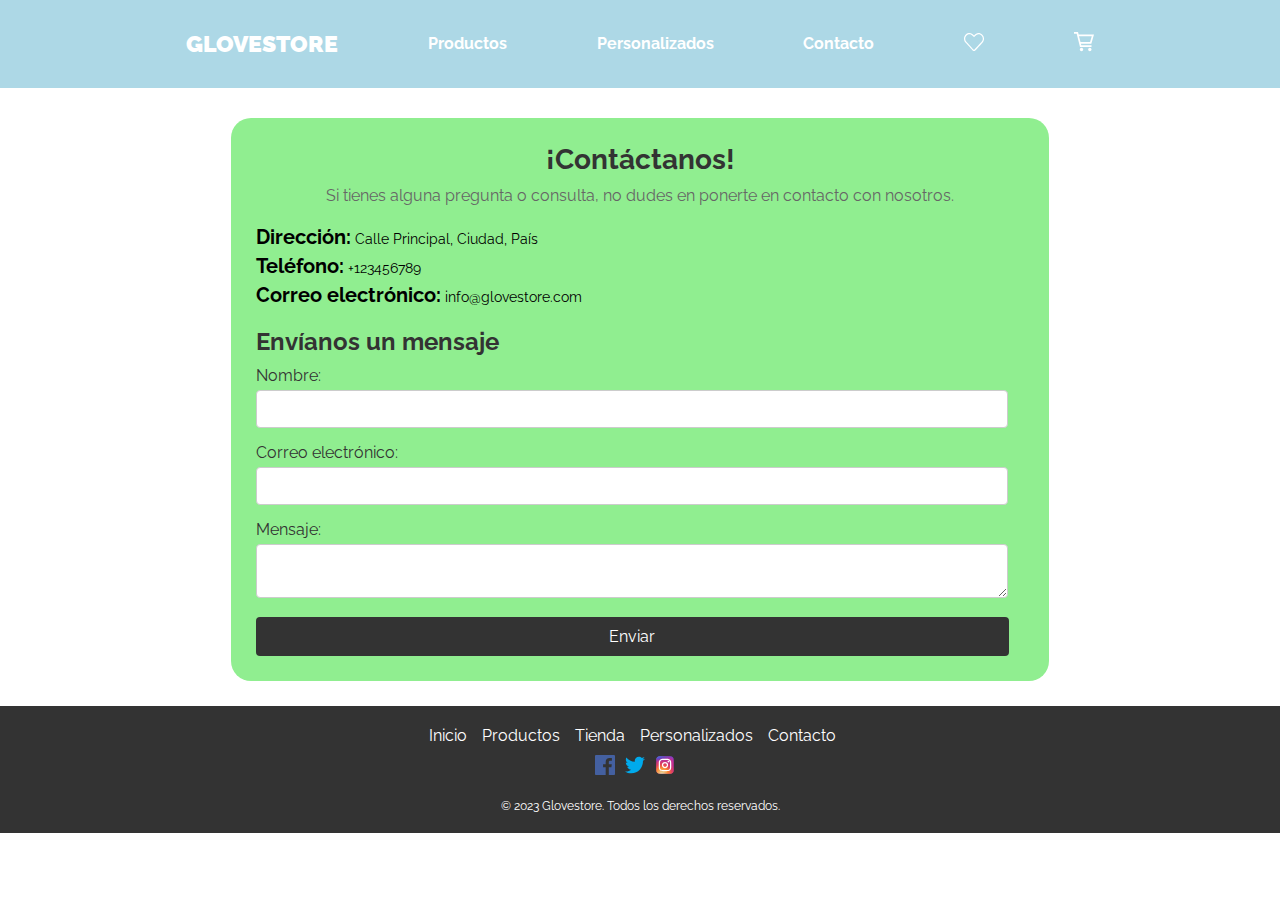
<file: contacto.html>
<!DOCTYPE html>
<html lang="en">
<head>
    <meta charset="UTF-8">
    <meta http-equiv="X-UA-Compatible" content="IE=edge">
    <meta name="viewport" content="width=device-width, initial-scale=1.0">
    <link rel="stylesheet" href="style.css">
    <title>Tienda</title>
</head>
<body>
    <div id="menu" style="background: lightblue;">
        <nav class="container">
            <ul>
                <li><a href="index.html"><Strong>GLOVESTORE</Strong></a></li>
                <li><a href="productos.html">Productos</a></li>
                <li><a href="personalizados.html">Personalizados</a></li>
                <li><a href="contacto.html">Contacto</a></li>
                <li>
                    <a href="#">
                        <img src="icon/heart.svg" alt="Favoritos" class="icon">
                    </a>
                </li>
                <li>
                    <a href="#">
                        <img src="icon/shop.svg" alt="Carrito de compras" class="icon">
                    </a>
                </li>
            </ul>
        </nav>
    </div>
    <div id="contacto-p">
        <div class="contacto">
            <h2>¡Contáctanos!</h2>
            <p>Si tienes alguna pregunta o consulta, no dudes en ponerte en contacto con nosotros.</p>
        </div>
        <div class="contacto-info">
            <p><strong>Dirección:</strong> Calle Principal, Ciudad, País</p>
            <p><strong>Teléfono:</strong> +123456789</p>
            <p><strong>Correo electrónico:</strong> info@glovestore.com</p>
        </div>
        <form class="contacto-form">
            <h3 class="form-title">Envíanos un mensaje</h3>
            <div class="form-group">
                <label for="name">Nombre:</label>
                <input type="text" id="name" name="name" required>
            </div>
            <div class="form-group">
                <label for="email">Correo electrónico:</label>
                <input type="email" id="email" name="email" required>
            </div>
            <div class="form-group">
                <label for="message">Mensaje:</label>
                <textarea id="message" name="message" required></textarea>
            </div>
            <button type="submit" class="form-button">Enviar</button>
        </form>
    </div>
    <footer>
        <ul class="footer-menu">
            <li><a href="#">Inicio</a></li>
            <li><a href="#">Productos</a></li>
            <li><a href="#">Tienda</a></li>
            <li><a href="#">Personalizados</a></li>
            <li><a href="#">Contacto</a></li>
        </ul>
        <div class="social-media">
            <a href="#"><img src="icon/facebook.svg" alt="Facebook"></a>
            <a href="#"><img src="icon/twitter.svg" alt="Twitter"></a>
            <a href="#"><img src="icon/instagram.svg" alt="Instagram"></a>
        </div>
        <p class="footer-text">&copy; 2023 Glovestore. Todos los derechos reservados.</p>
    </footer>
</body>
</html>
</file>
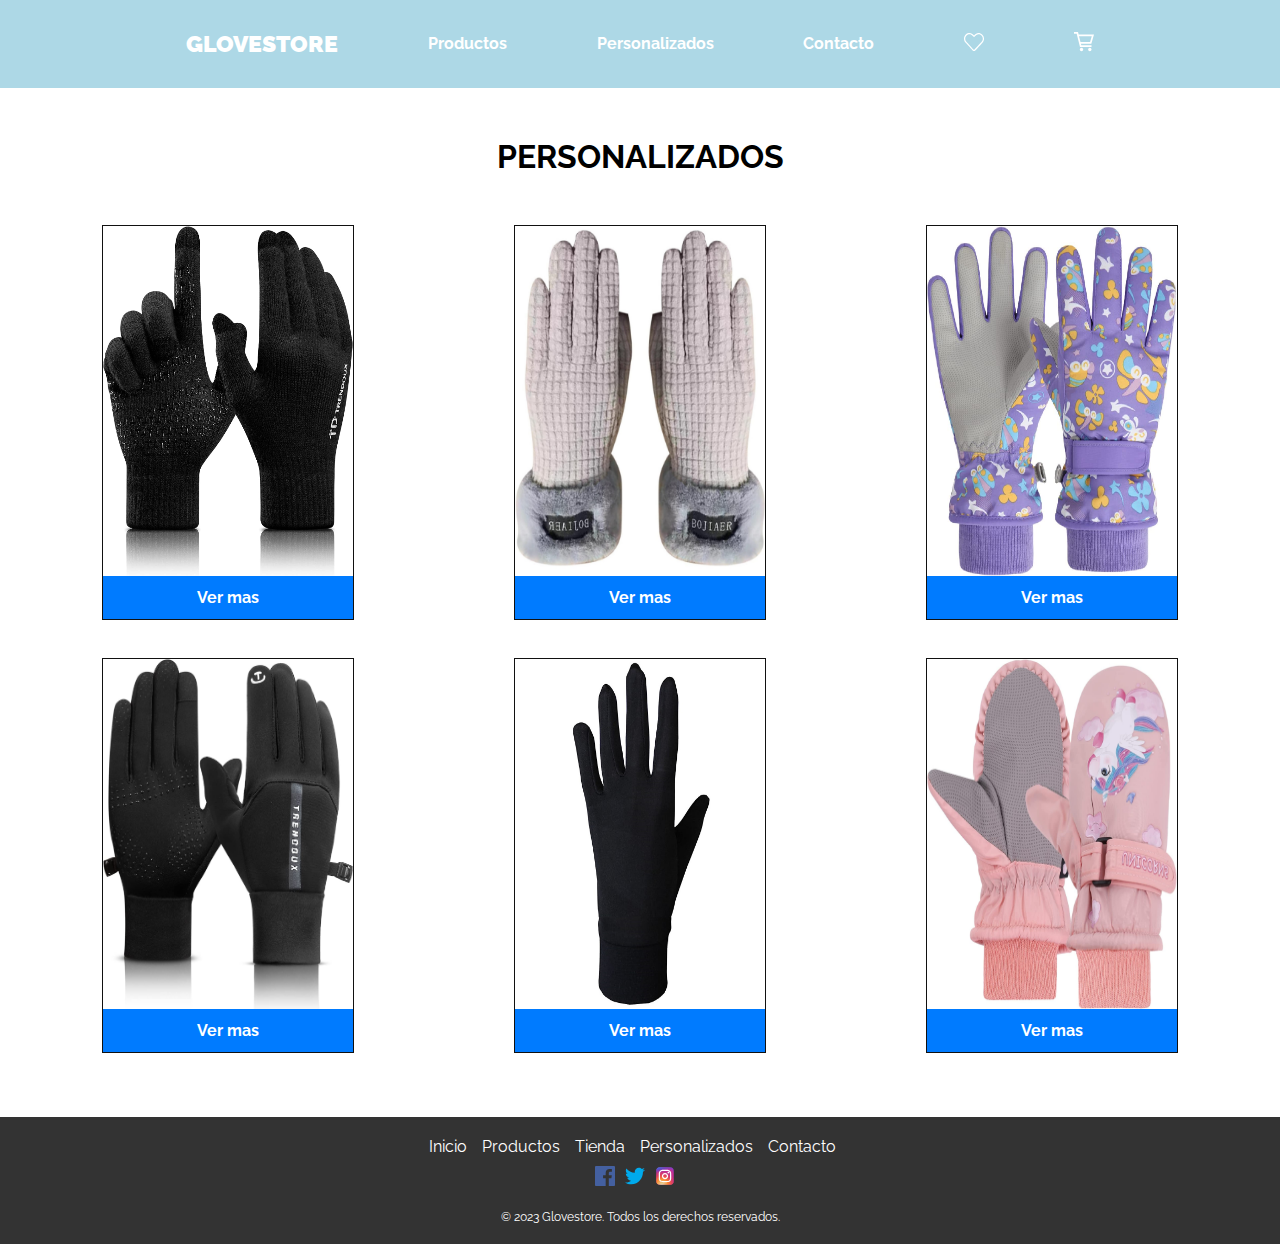
<file: personalizados.html>
<!DOCTYPE html>
<html lang="en">
<head>
    <meta charset="UTF-8">
    <meta http-equiv="X-UA-Compatible" content="IE=edge">
    <meta name="viewport" content="width=device-width, initial-scale=1.0">
    <link rel="stylesheet" href="style.css">
    <title>Tienda</title>
</head>
<body>
    <div id="menu" style="background: lightblue;">
        <nav class="container">
            <ul>
                <li><a href="index.html"><Strong>GLOVESTORE</Strong></a></li>
                <li><a href="productos.html">Productos</a></li>
                <li><a href="personalizados.html">Personalizados</a></li>
                <li><a href="contacto.html">Contacto</a></li>
                <li>
                    <a href="#">
                        <img src="icon/heart.svg" alt="Favoritos" class="icon">
                    </a>
                </li>
                <li>
                    <a href="#">
                        <img src="icon/shop.svg" alt="Carrito de compras" class="icon">
                    </a>
                </li>
            </ul>
        </nav>
    </div>
    <div id="productos-nuevos" style="background: white;">
        <h1>PERSONALIZADOS</h1>
        <div>
            <div>
                <img src="img/img_h1.jpg" alt="" class="imagen">
                <button>Ver mas</button>
            </div>
            <div>
                <img src="img/img_m1.jpg" alt="" class="imagen">
                <button>Ver mas</button>
            </div>
            <div>
                <img src="img/img_n1.jpg" alt="" class="imagen">
                <button>Ver mas</button>
            </div>
            <div>
                <img src="img/img_h2.jpg" alt="" class="imagen">
                <button>Ver mas</button>
            </div>
            <div>
                <img src="img/img_m2.jpg" alt="" class="imagen">
                <button>Ver mas</button>
            </div>
            <div>
                <img src="img/img_n2.jpg" alt="" class="imagen">
                <button>Ver mas</button>
            </div>
        </div>
    </div>
    <footer>
        <ul class="footer-menu">
            <li><a href="#">Inicio</a></li>
            <li><a href="#">Productos</a></li>
            <li><a href="#">Tienda</a></li>
            <li><a href="#">Personalizados</a></li>
            <li><a href="#">Contacto</a></li>
        </ul>
        <div class="social-media">
            <a href="#"><img src="icon/facebook.svg" alt="Facebook"></a>
            <a href="#"><img src="icon/twitter.svg" alt="Twitter"></a>
            <a href="#"><img src="icon/instagram.svg" alt="Instagram"></a>
        </div>
        <p class="footer-text">&copy; 2023 Glovestore. Todos los derechos reservados.</p>
    </footer>
</body>
</html>
</file>
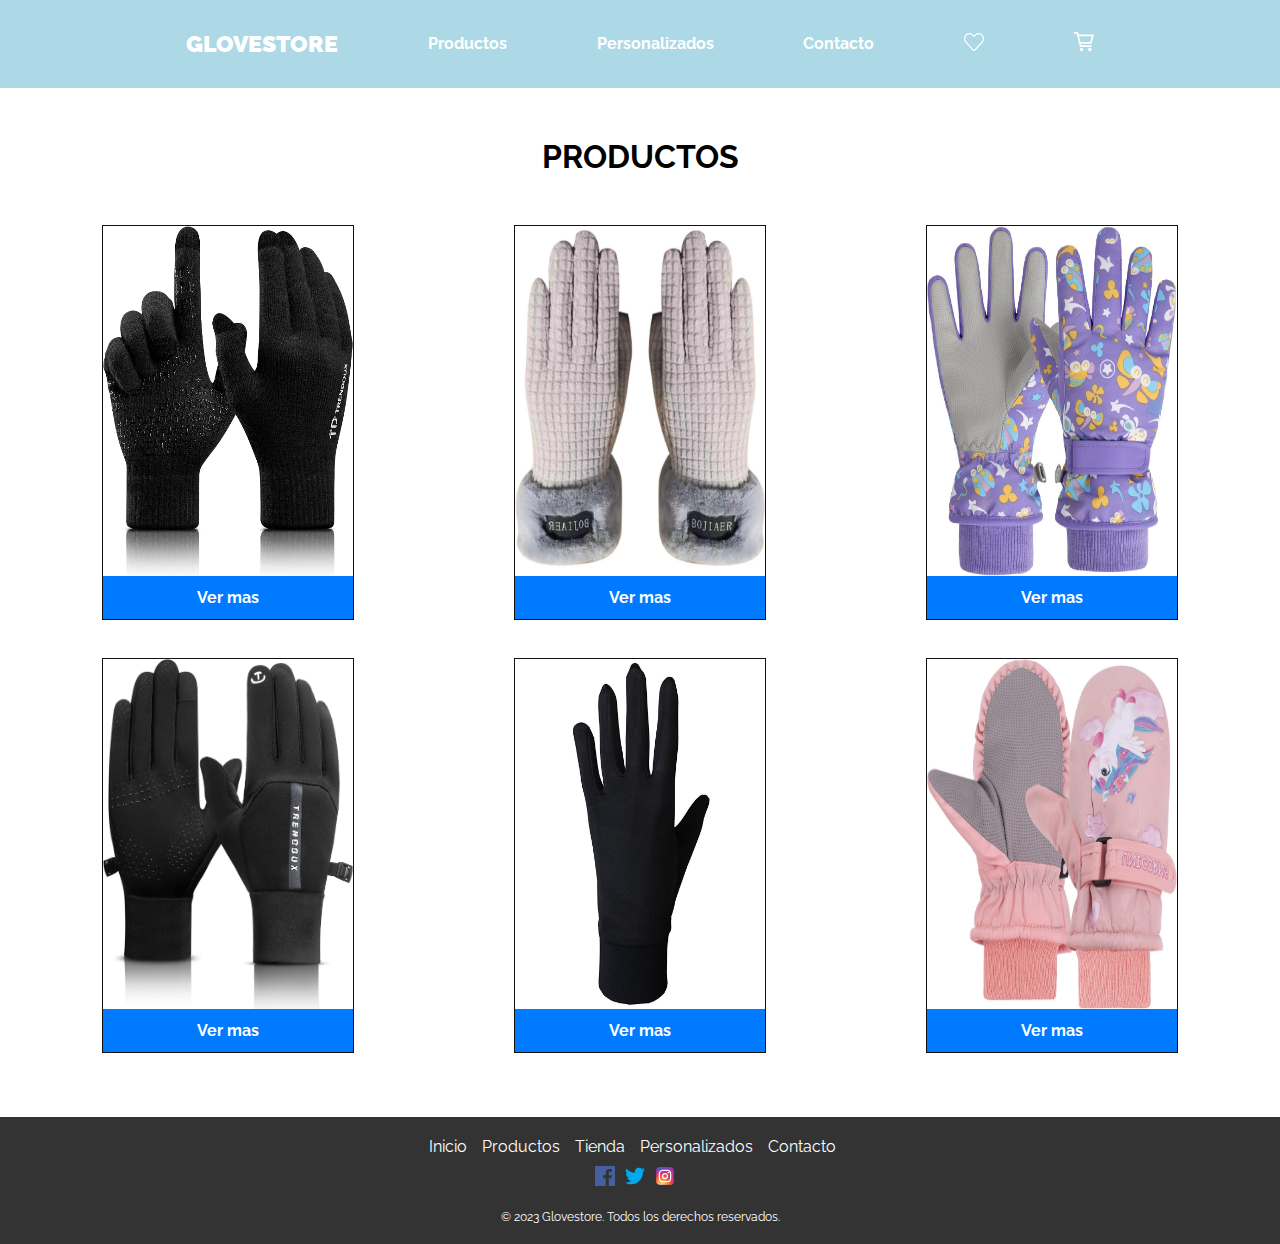
<file: productos.html>
<!DOCTYPE html>
<html lang="en">
<head>
    <meta charset="UTF-8">
    <meta http-equiv="X-UA-Compatible" content="IE=edge">
    <meta name="viewport" content="width=device-width, initial-scale=1.0">
    <link rel="stylesheet" href="style.css">
    <title>Productos</title>
</head>
<body>
    <div id="menu" style="background: lightblue;">
        <nav class="container">
            <ul>
                <li><a href="index.html"><Strong>GLOVESTORE</Strong></a></li>
                <li><a href="productos.html">Productos</a></li>
                <li><a href="personalizados.html">Personalizados</a></li>
                <li><a href="contacto.html">Contacto</a></li>
                <li>
                    <a href="#">
                        <img src="icon/heart.svg" alt="Favoritos" class="icon">
                    </a>
                </li>
                <li>
                    <a href="#">
                        <img src="icon/shop.svg" alt="Carrito de compras" class="icon">
                    </a>
                </li>
            </ul>
        </nav>
    </div>
    <div id="productos-nuevos" style="background: white;">
        <h1>PRODUCTOS</h1>
        <div>
            <div>
                <img src="img/img_h1.jpg" alt="" class="imagen">
                <button>Ver mas</button>
            </div>
            <div>
                <img src="img/img_m1.jpg" alt="" class="imagen">
                <button>Ver mas</button>
            </div>
            <div>
                <img src="img/img_n1.jpg" alt="" class="imagen">
                <button>Ver mas</button>
            </div>
            <div>
                <img src="img/img_h2.jpg" alt="" class="imagen">
                <button>Ver mas</button>
            </div>
            <div>
                <img src="img/img_m2.jpg" alt="" class="imagen">
                <button>Ver mas</button>
            </div>
            <div>
                <img src="img/img_n2.jpg" alt="" class="imagen">
                <button>Ver mas</button>
            </div>
        </div>
    </div>
    <footer>
        <ul class="footer-menu">
            <li><a href="#">Inicio</a></li>
            <li><a href="#">Productos</a></li>
            <li><a href="#">Tienda</a></li>
            <li><a href="#">Personalizados</a></li>
            <li><a href="#">Contacto</a></li>
        </ul>
        <div class="social-media">
            <a href="#"><img src="icon/facebook.svg" alt="Facebook"></a>
            <a href="#"><img src="icon/twitter.svg" alt="Twitter"></a>
            <a href="#"><img src="icon/instagram.svg" alt="Instagram"></a>
        </div>
        <p class="footer-text">&copy; 2023 Glovestore. Todos los derechos reservados.</p>
    </footer>
</body>
</html>
</file>
<file: style.css>
@import url('https://fonts.googleapis.com/css2?family=Raleway:ital,wght@1,200&display=swap');

* {
    margin: 0;
    padding: 0;
    font-family: 'Raleway', sans-serif;
}

.container {
    width: 85%;
    margin: auto;
}

#fondo {
    background-image: url('img/portada.png');
    background-size: cover;
    background-position: center;
    height: 100%;
}

#menu ul {
    margin: 0;
    padding: 0;
    list-style-type: none;
    display: flex;
    align-items: center;
    justify-content: space-evenly;
}

strong{
    font-size: 145%;
}

#menu ul li {
    display: inline-block;
    font-weight: bold;
}

#menu ul li a {
    display: block;
    color: white;
    text-align: center;
    padding: 20% 0;
    text-decoration: none;
}

#menu ul li a:hover {
    color: aqua;
}

.icon {
    width: 20px;
    height: 20px;
}

#portada {
    display: flex;
    width: 100%;

}

#portada div:nth-child(1) {
    width: 50%;
    align-self: center;
}

#portada div:nth-child(1) div {
    width: 50%;
    margin: auto;
}

#portada div:nth-child(1) div h4 {
    font-size: 150%;
    color: white;
}

#portada div:nth-child(1) div h1 {
    font-size: 300%;
    color: white;
}

#portada div:nth-child(1) div button {
    padding: 12px 24px;
    margin-top: 10px;
    font-size: 100%;
    font-weight: bold;
    text-align: center;
    border: none;
    border-radius: 20px;
    background-color: #007bff;
    color: #fff;
    cursor: pointer;
    transition: background-color 0.3s ease;
    width: 50%;
}

#portada div:nth-child(2) {
    width: 50%;
}


#portada div:nth-child(2) img {
    width: 80%;
}

#productos {
    height: 100%;
}

#productos h1 {
    text-align: center;
    margin-top: 30px;
}

#productos ul {
    list-style-type: none;
    display: flex;
    align-items: center;
    justify-content: center;
    margin: 20px 0 40px 0;
}

#productos ul li {
    margin: 0 25px;
    font-weight: bold;
}

#productos ul li:hover {
    color: forestgreen
}

#imgs {
    width: 60%;
    display: flex;
    margin: auto;
    justify-content: center;
}

#imgs div {
    margin: 0 50px;
}

.imagen {
    width: 250px;
    height: 350px;
    display: block;
    margin: auto;
}

#imgs button {
    display: block;
    margin: auto;

    padding: 12px 24px;
    margin-top: 10px;
    margin-bottom: 10px;
    font-size: 100%;
    font-weight: bold;
    text-align: center;
    border: none;
    border-radius: 20px;
    background-color: #007bff;
    color: #fff;
    cursor: pointer;
    transition: background-color 0.3s ease;
    width: 75%;
}

#productos-nuevos {
    text-align: center;
    width: 100%;
    background: lightblue;
}

#productos-nuevos h1 {
    padding: 50px 0;
}

#productos-nuevos>div {
    display: flex;
    flex-wrap: wrap;
    justify-content: center;
}

#productos-nuevos>div>div {
    margin: 0 80px;
    background: #111;
    padding: 1px;
    margin-bottom: 3%;
}

#productos-nuevos>div>div button {
    display: block;
    margin: auto;

    padding: 12px 24px;
    font-size: 100%;
    font-weight: bold;
    text-align: center;
    border: none;
    background-color: #007bff;
    color: #fff;
    cursor: pointer;
    transition: background-color 0.3s ease;
    width: 100%;
}

.product-1 {
    display: flex;
    justify-content: space-evenly;
    align-items: center;
    padding: 3% 0;
}

.product-1 div h1,
.product-2 div h1 {
    font-size: 150%;
    margin-bottom: 10px;
}

.product-1 div ul,
.product-2 div ul {
    margin: 0 50px;
    font-size: 120%;
}

.product-2 {
    display: flex;
    justify-content: space-evenly;
    align-items: center;
    padding: 3% 0;
}

.product-image img {
    width: 400px;

}

#contacto-p {
    background: lightgreen;
    width: 60%;
    margin: auto;
    border-radius: 20px;
    padding: 25px;
    margin-top: 30px;
}

.contacto {
    text-align: center;
    margin-bottom: 20px;
}

.contacto h2 {
    font-size: 28px;
    margin-bottom: 10px;
    color: #333;
}

#contacto-p{
    height: 85%;
}

.contacto p {
    font-size: 16px;
    color: #666;
}

.contacto-info p {
    font-size: 14px;
    margin-bottom: 5px;
}

.contacto-info strong {
    font-weight: bold;
}

.contacto-form {
    margin-top: 20px;
}

.form-title {
    font-size: 24px;
    margin-bottom: 10px;
    color: #333;
}

.form-group {
    margin-bottom: 15px;
    width: 95%;
}

.form-group label {
    display: block;
    font-size: 16px;
    margin-bottom: 5px;
    color: #333;
}

.form-group input,
.form-group textarea {
    width: 100%;
    padding: 10px;
    font-size: 14px;
    color: #333;
    border: 1px solid #ccc;
    border-radius: 4px;
}

.form-button {
    background-color: #333;
    color: #fff;
    padding: 10px 20px;
    font-size: 16px;
    width: 98%;
    border: none;
    border-radius: 4px;
    cursor: pointer;
}

.form-button:hover {
    background-color: #111;
}

footer {
    background: #333;
    margin-top: 25px;
}

.footer-menu {
    list-style: none;
    padding: 20px 0 10px 0;
    margin: 0;
    display: flex;
    justify-content: center;
}

.footer-menu li {
    display: inline-block;
    margin-right: 15px;
}

.footer-menu li a {
    color: #fff;
    text-decoration: none;
}

.social-media {
    display: flex;
    justify-content: center;
}

.social-media a {
    display: inline-block;
    margin-right: 10px;
}

.social-media img {
    max-width: 20px;
    height: auto;
}

.footer-text {
    color: white;
    text-align: center;
    padding: 20px 0;
    font-size: 12px;
}
</file>
